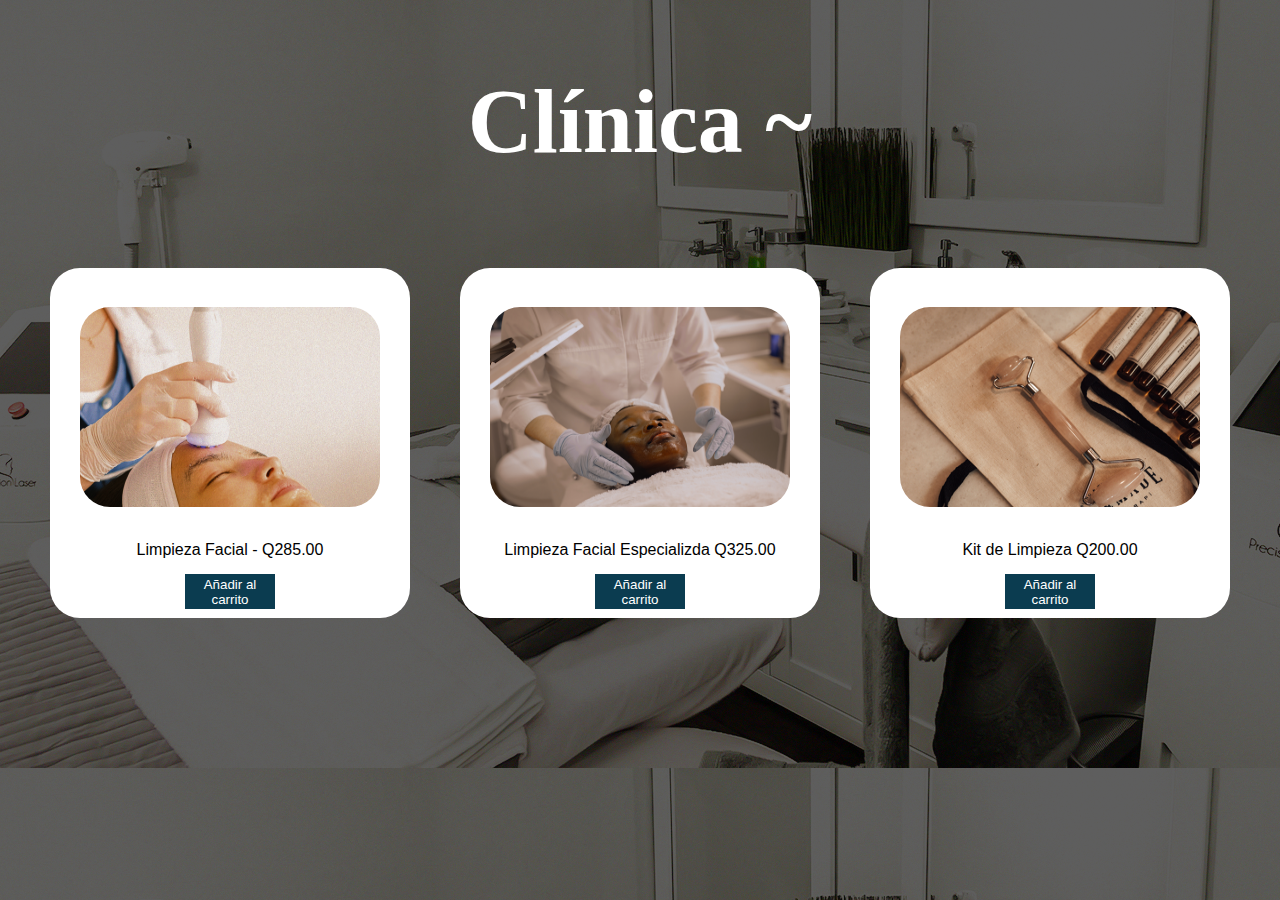
<file: clínica.html>
<!DOCTYPE html>
<html lang="en">
<head>
    <meta charset="UTF-8">
    <meta http-equiv="X-UA-Compatible" content="IE=edge">
    <meta name="viewport" content="width=device-width, initial-scale=1.0">
    <link rel="stylesheet" href="style1.css">
    <script src="java.js"></script>
    <title>Clínica</title>
</head>
<body>
    <div class="hero-image">
        <style>
          body {
            background-image: url('./img/CLÍNICA.png');
          }
          </style>
    </div>

    <div class="infos">
      <div class="titulo">
        <h1>Clínica ~</h1>
      </div>
      <div class="cuadros">
        <div class="info1">
          <img src="./img/clinica limpieza f.png" alt="" srcset="">
          <p>Limpieza Facial - Q285.00</p>
          <script>
            function mostrarAlerta() {
              alert("Añadido correctamente");
            }
          </script>
          <button onclick="mostrarAlerta()">Añadir al carrito</button>
        </div>
        <div class="info2">
          <img src="./img/Limpieza profunda.png" alt="" srcset="">
          <p>Limpieza Facial Especializda Q325.00</p>
          <script>
            function mostrarAlerta() {
              alert("Añadido correctamente");
            }
          </script>
          <button onclick="mostrarAlerta()">Añadir al carrito</button>
        </div>
        <div class="info3">
          <img src="./img/kit clinica.png" alt="" srcset="">
          <p>Kit de Limpieza Q200.00</p>
          <script>
            function mostrarAlerta() {
              alert("Añadido correctamente");
            }
          </script>
          <button onclick="mostrarAlerta()">Añadir al carrito</button>
        
      </div>
    </div>
</body>
</html>
</file>
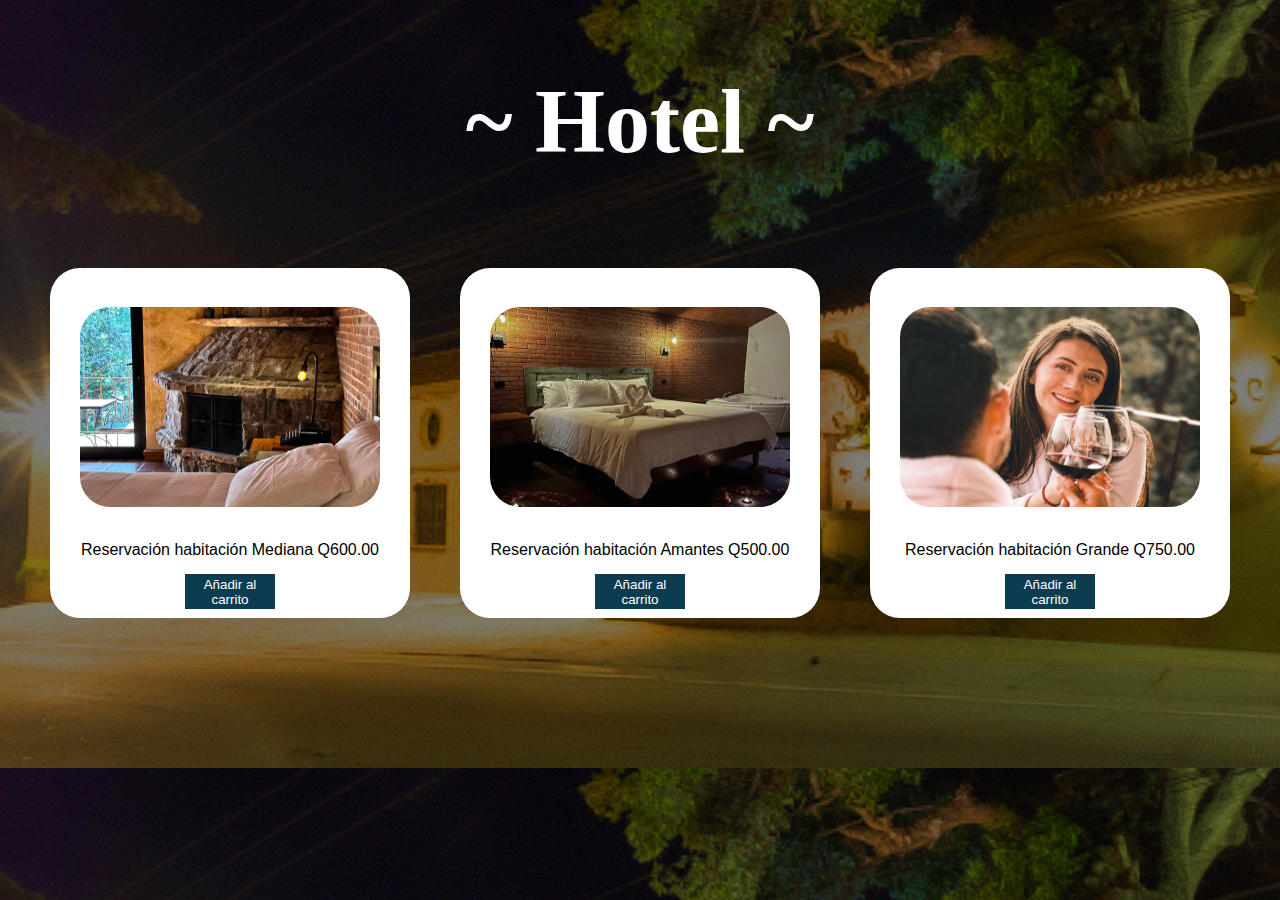
<file: hotel.html>
<!DOCTYPE html>
<html lang="en">
<head>
    <meta charset="UTF-8">
    <meta http-equiv="X-UA-Compatible" content="IE=edge">
    <meta name="viewport" content="width=device-width, initial-scale=1.0">
    <link rel="stylesheet" href="style2.css">
    <script src="java.js"></script>
    <title>Hotel</title>
</head>
<body>
    <div class="hero-image">
        <style>
          body {
            background-image: url("./img/Hotel.png");
          }
          </style>
    </div>

    <div class="infos">
      <div class="titulo">
        <h1>~ Hotel ~</h1>
      </div>
      <div class="cuadros">
        <div class="info1">
          <img src="./img/habitación medi Hotel.png" alt="" srcset="">
          <p>Reservación habitación
            Mediana Q600.00</p>
            <script>
              function mostrarAlerta() {
                alert("Añadido correctamente");
              }
            </script>
            <button onclick="mostrarAlerta()">Añadir al carrito</button>
        </div>
        <div class="info2">
          <img src="./img/Paquete romantico 1.png" alt="" srcset="">
          <p>Reservación habitación
            Amantes Q500.00</p>
            <script>
              function mostrarAlerta() {
                alert("Añadido correctamente");
              }
            </script>
            <button onclick="mostrarAlerta()">Añadir al carrito</button>
        </div>
        <div class="info3">
          <img src="./img/paquete romantico2.png" alt="" srcset="">
          <p>Reservación habitación
            Grande Q750.00</p>
            <script>
              function mostrarAlerta() {
                alert("Añadido correctamente");
              }
            </script>
            <button onclick="mostrarAlerta()">Añadir al carrito</button>
        </div>
        
      </div>
    </div>
</body>
</html>
</file>
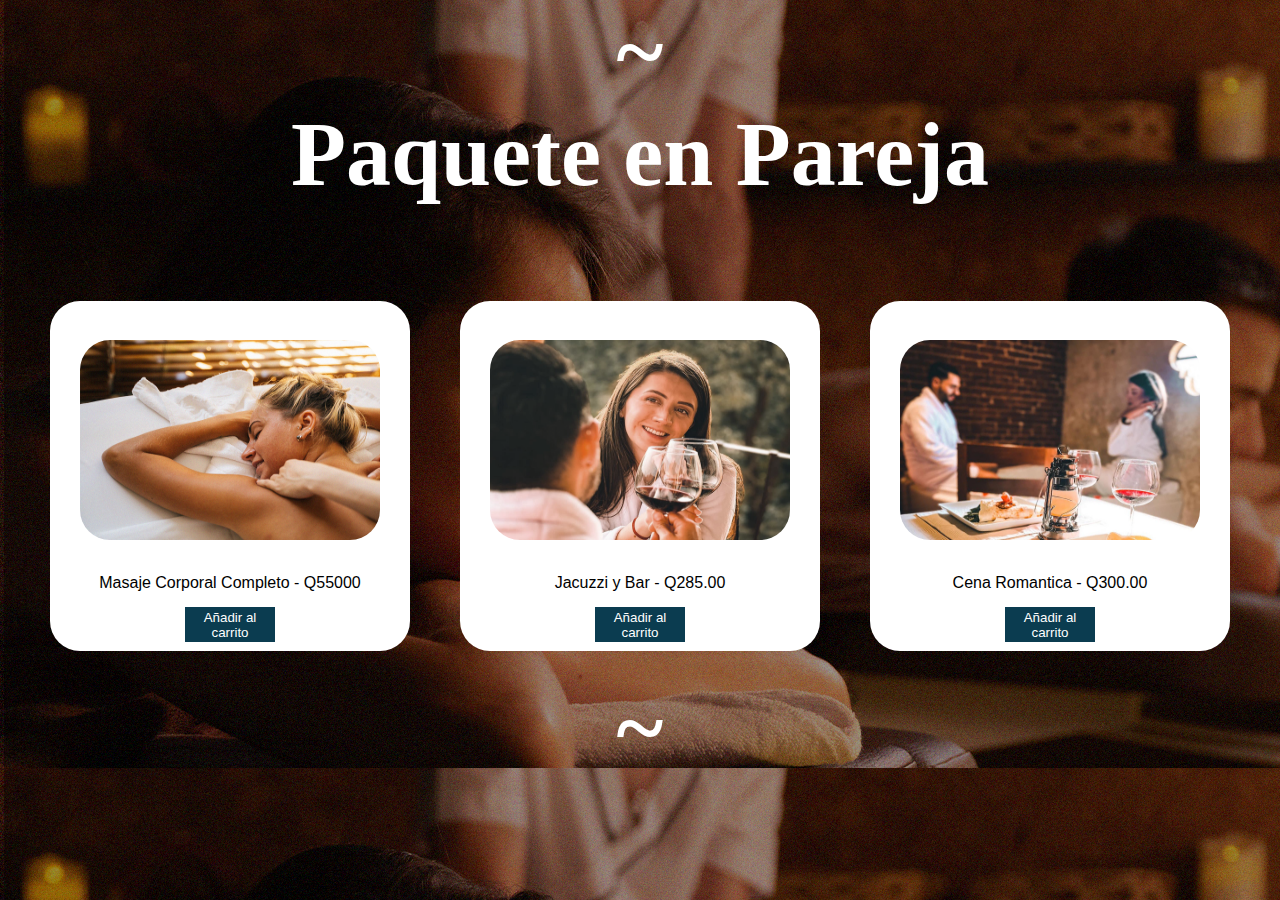
<file: pareja.html>
<!DOCTYPE html>
<html lang="en">
<head>
    <meta charset="UTF-8">
    <meta http-equiv="X-UA-Compatible" content="IE=edge">
    <meta name="viewport" content="width=device-width, initial-scale=1.0">
    <link rel="stylesheet" href="style3.css">
    <script src="java.js"></script>
    <title>Pareja</title>
</head>
<body>
    <div class="hero-image">
        <style>
          body {
            background-image: url('./img/pareja.png');
          }
          </style>
    </div>

    <div class="infos">
      <div class="deco">
        <h1>~</h1>
      </div>
      <div class="titulo">
        <h1>Paquete en Pareja</h1>
      </div>
      <div class="cuadros">
        <div class="info1">
          <img src="./img/Masaje c spa.png" alt="" srcset="">
          <p>Masaje Corporal Completo - Q55000</p>
          <script>
            function mostrarAlerta() {
              alert("Añadido correctamente");
            }
          </script>
          <button onclick="mostrarAlerta()">Añadir al carrito</button>
        </div>
        <div class="info2">
          <img src="./img/paquete romantico2.png" alt="" srcset="">
          <p>Jacuzzi y Bar - Q285.00</p>
          <script>
            function mostrarAlerta() {
              alert("Añadido correctamente");
            }
          </script>
          <button onclick="mostrarAlerta()">Añadir al carrito</button>
        </div>
        <div class="info3">
          <img src="./img/cena romantica.png" alt="" srcset="">
          <p>Cena Romantica - Q300.00</p>
          <script>
            function mostrarAlerta() {
              alert("Añadido correctamente");
            }
          </script>
          <button onclick="mostrarAlerta()">Añadir al carrito</button>
        </div>
        
      </div>
      <div class="deco">
        <h1>~</h1>
      </div>
    </div>
</body>
</html>
</file>
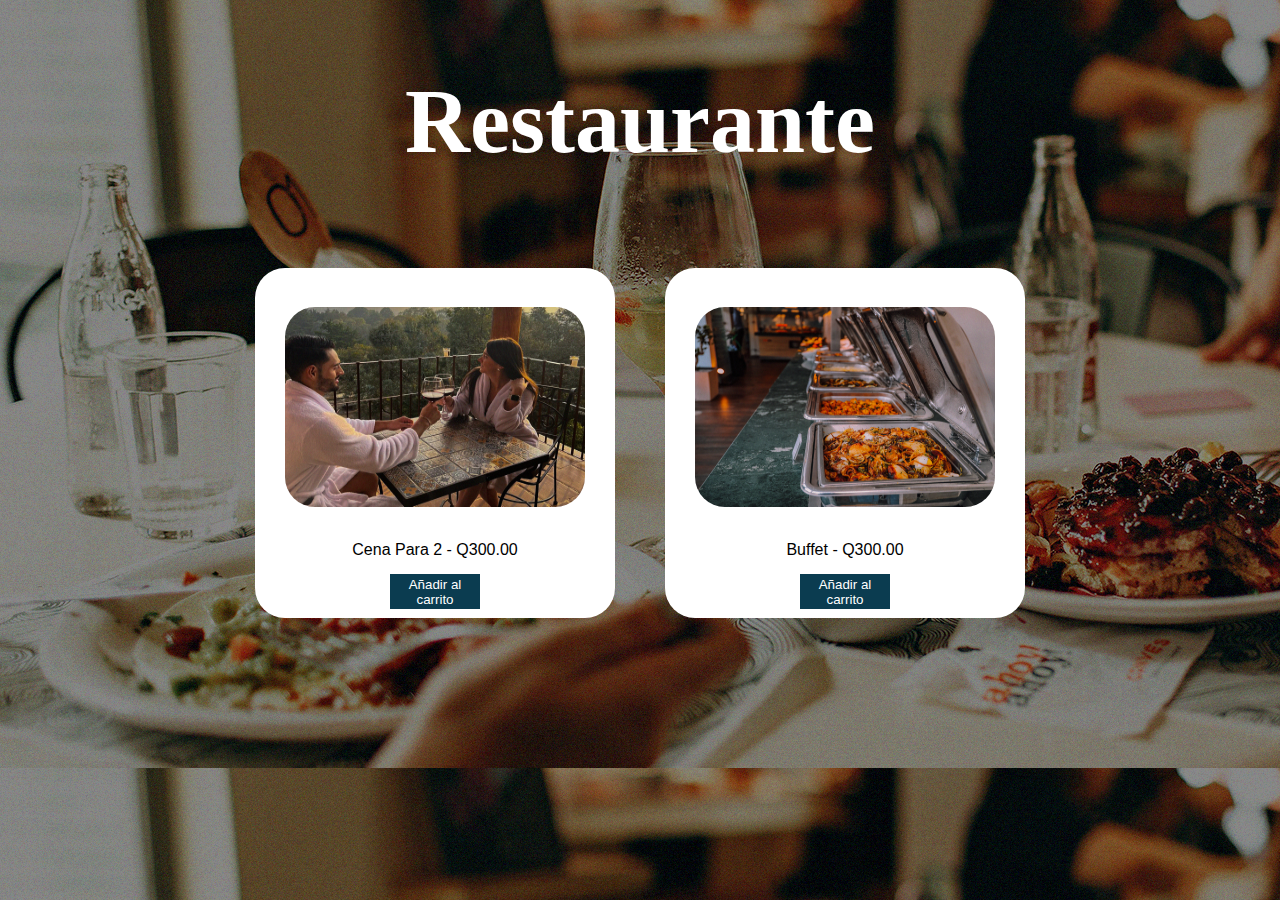
<file: restaurante.html>
<!DOCTYPE html>
<html lang="en">
<head>
    <meta charset="UTF-8">
    <meta http-equiv="X-UA-Compatible" content="IE=edge">
    <meta name="viewport" content="width=device-width, initial-scale=1.0">
    <link rel="stylesheet" href="style4.css">
    <script src="java.js"></script>
    <title>Restaurante</title>
</head>
<body>
    <div class="hero-image">
        <style>
          body {
            background-image: url('./img/Restaurante.png');
          }
          </style>
    </div>

    <div class="infos">
      <div class="titulo">
        <h1>Restaurante</h1>
      </div>
      <div class="cuadros">
        <div class="info1">
          <img src="./img/restaurante1.png" alt="" srcset="">
          <p>Cena Para 2 - Q300.00</p>
          <script>
            function mostrarAlerta() {
              alert("Añadido correctamente");
            }
          </script>
          <button onclick="mostrarAlerta()">Añadir al carrito</button>
        </div>
        <div class="info2">
          <img src="./img/restaurante buffet.png" alt="" srcset="">
          <p>Buffet - Q300.00</p>
          <script>
            function mostrarAlerta() {
              alert("Añadido correctamente");
            }
          </script>
          <button onclick="mostrarAlerta()">Añadir al carrito</button>
        </div>
        
      </div>
    </div>
</body>
</html>
</file>
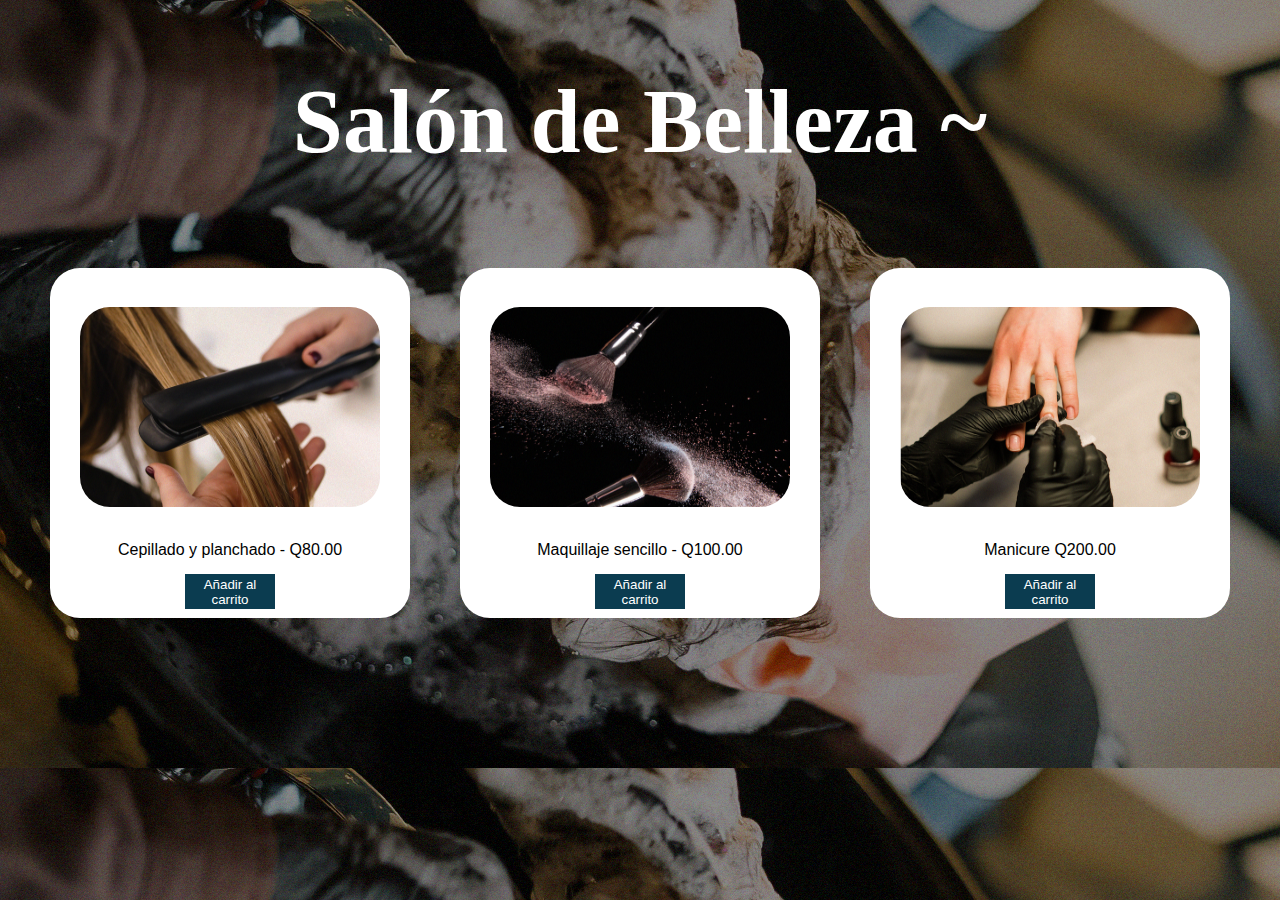
<file: salón.html>
<!DOCTYPE html>
<html lang="en">
<head>
    <meta charset="UTF-8">
    <meta http-equiv="X-UA-Compatible" content="IE=edge">
    <meta name="viewport" content="width=device-width, initial-scale=1.0">
    <link rel="stylesheet" href="style5.css">
    <script src="java.js"></script>
    <title>Salón</title>
</head>
<body>
    <div class="hero-image">
        <style>
          body {
            background-image: url('./img/salón.png');
          }
          </style>
    </div>

    <div class="infos">
      <div class="titulo">
        <h1>Salón de Belleza ~</h1>
      </div>
      <div class="cuadros">
        <div class="info1">
          <img src="./img/planchado.png" alt="" srcset="">
          <p>Cepillado y planchado - Q80.00</p>
          <script>
            function mostrarAlerta() {
              alert("Añadido correctamente");
            }
          </script>
          <button onclick="mostrarAlerta()">Añadir al carrito</button>
        </div>
        <div class="info2">
          <img src="./img/Maquillaje.png" alt="" srcset="">
          <p>Maquillaje sencillo - Q100.00</p>
          <script>
            function mostrarAlerta() {
              alert("Añadido correctamente");
            }
          </script>
          <button onclick="mostrarAlerta()">Añadir al carrito</button>
        </div>
        <div class="info3">
          <img src="./img/manicure salón.png" alt="" srcset="">
          <p>Manicure Q200.00</p>
          <script>
            function mostrarAlerta() {
              alert("Añadido correctamente");
            }
          </script>
          <button onclick="mostrarAlerta()">Añadir al carrito</button>
        </div>
        
      </div>
    </div>
</body>
</html>
</file>
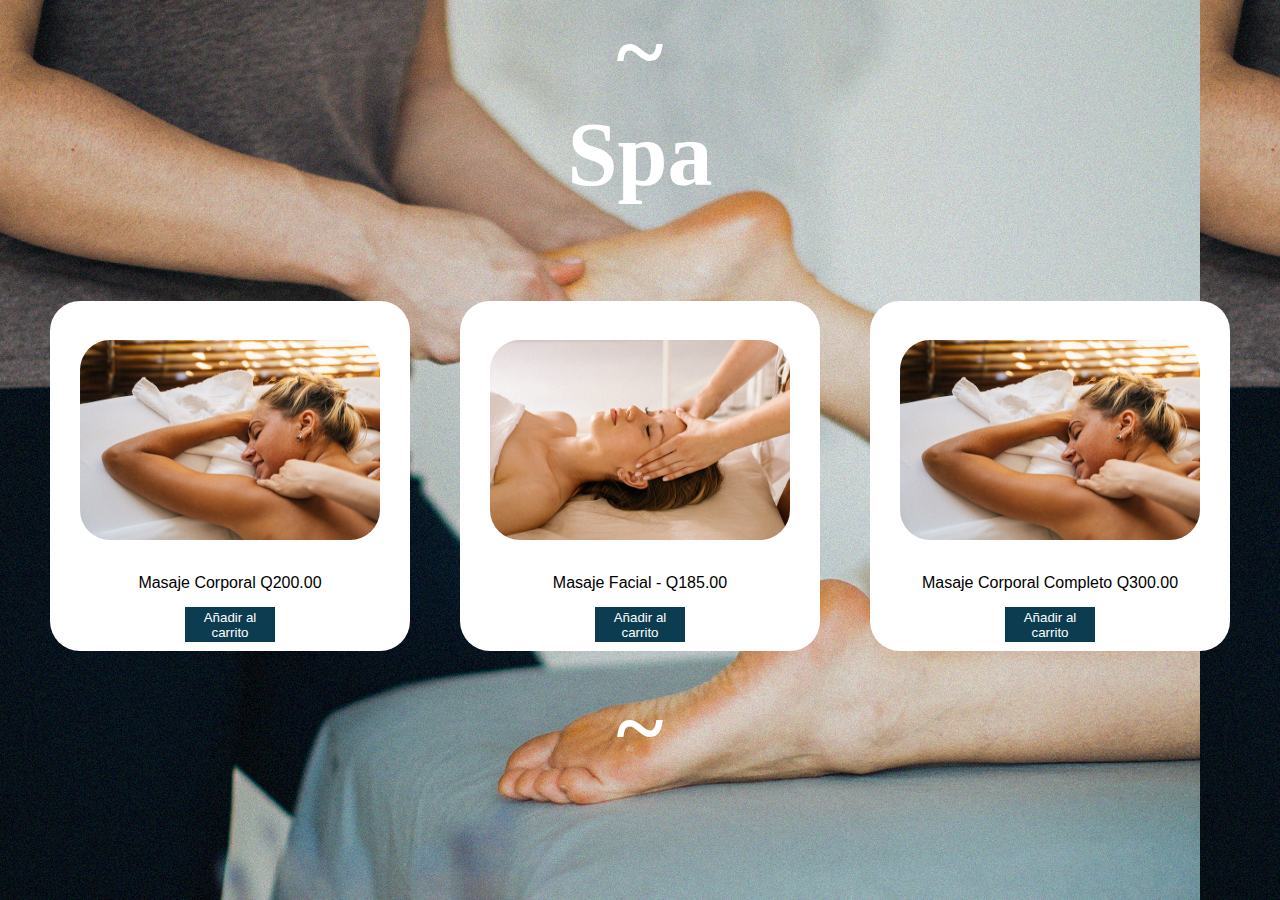
<file: spa.html>
<!DOCTYPE html>
<html lang="en">
<head>
    <meta charset="UTF-8">
    <meta http-equiv="X-UA-Compatible" content="IE=edge">
    <meta name="viewport" content="width=device-width, initial-scale=1.0">
    <link rel="stylesheet" href="style6.css">
    <script src="java.js"></script>
    <title>Spa</title>
</head>
<body>
    <div class="hero-image">
        <style>
          body {
            background-image: url("./img/Spa.png");
          }
          </style>
    </div>

    <div class="infos">
      <div class="deco">
        <h1>~</h1>
      </div>
      <div class="titulo">
        <h1>Spa</h1>
      </div>
      <div class="cuadros">
        <div class="info1">
          <img src="./img/Masaje c spa.png" alt="" srcset="">
          <p>Masaje Corporal Q200.00</p>
          <script>
            function mostrarAlerta() {
              alert("Añadido correctamente");
            }
          </script>
          <button onclick="mostrarAlerta()">Añadir al carrito</button>
        </div>
        <div class="info2">
          <img src="./img/masaje f spa.png" alt="" srcset="">
          <p>Masaje Facial - Q185.00</p>
          <script>
            function mostrarAlerta() {
              alert("Añadido correctamente");
            }
          </script>
          <button onclick="mostrarAlerta()">Añadir al carrito</button>
        </div>
        <div class="info3">
          <img src="./img/Masaje c spa.png" alt="" srcset="">
          <p>Masaje Corporal Completo Q300.00</p>
          <script>
            function mostrarAlerta() {
              alert("Añadido correctamente");
            }
          </script>
          <button onclick="mostrarAlerta()">Añadir al carrito</button>
        </div>
      </div>
      <div class="deco">
        <h1>~</h1>
      </div>
    </div>
</body>
</html>
</file>
<file: style1.css>
*{
    margin: 0;
    padding: 0;
    box-sizing: border-box;
}
.infos{
    width: 100%;
    margin: auto;
    justify-content: center;
}

.titulo{
    color: white;
    font-size: 45px;
    font-family: 'Playfair', serif;
    display: flex;
    align-content: center;
    justify-content: center;
    margin-top: 70px;
}

.cuadros{
    display: flex;
    align-content: center;
    width: 100%;
    margin-top: 70px;
    justify-content: center;
    text-align: center;
}


button{
    background-color: #0B3C50;
    color: white;
    border: 0;
    width: 90px;
    height:35px;
}

.info1{
    margin: 25px;
    align-content: center;
    justify-content: center;
    background-color: white;
    border-radius: 30px;
    height: 350px;
}

.info1 img{
    width: 300px;
    height: 200px;
    margin: 30px;
    border-radius: 30px;
}

.info1 p{
    font-family: 'Quicksand', sans-serif;
    justify-content: center;
    color: black;
    margin-bottom: 15px;
}

.info2{
    margin: 25px;
    align-content: center;
    justify-content: center;
    background-color: white;
    border-radius: 30px;
    height: 350px;
}

.info2 img{
    width: 300px;
    height: 200px;
    margin: 30px;
    border-radius: 30px;
}

.info2 p{
    font-family: 'Quicksand', sans-serif;
    justify-content: center;
    color: black;
    margin-bottom: 15px;
}

.info3{
    margin: 25px;
    align-content: center;
    justify-content: center;
    background-color: white;
    border-radius: 30px;
    height: 350px;
}

.info3 img{
    width: 300px;
    height: 200px;
    margin: 30px;
    border-radius: 30px;
}

.info3 p{
    font-family: 'Quicksand', sans-serif;
    justify-content: center;
    color: black;
    margin-bottom: 15px;
}
</file>
<file: style2.css>
*{
    margin: 0;
    padding: 0;
    box-sizing: border-box;
}
.infos{
    width: 100%;
    margin: auto;
    justify-content: center;
}

.titulo{
    color: white;
    font-size: 45px;
    font-family: 'Playfair', serif;
    display: flex;
    align-content: center;
    justify-content: center;
    margin-top: 70px;
}

.cuadros{
    display: flex;
    align-content: center;
    width: 100%;
    margin-top: 70px;
    justify-content: center;
    text-align: center;
}

button{
    background-color: #0B3C50;
    color: white;
    border: 0;
    width: 90px;
    height:35px;
}

.info1{
    margin: 25px;
    align-content: center;
    justify-content: center;
    background-color: white;
    border-radius: 30px;
    height: 350px;
}

.info1 img{
    width: 300px;
    height: 200px;
    margin: 30px;
    border-radius: 30px;
}

.info1 p{
    font-family: 'Quicksand', sans-serif;
    justify-content: center;
    color: black;
    margin-bottom: 15px;
}

.info1 a{
    font-family: 'Quicksand', sans-serif;
    margin-top: 30px;
    text-decoration: none;
    font-size: 20px;
    color: white;
    background-color: #103C51;
    width: 370px;
    height: 35px;
    text-align: center;
}
.info2{
    margin: 25px;
    align-content: center;
    justify-content: center;
    background-color: white;
    border-radius: 30px;
    height: 350px;
}

.info2 img{
    width: 300px;
    height: 200px;
    margin: 30px;
    border-radius: 30px;
}

.info2 p{
    font-family: 'Quicksand', sans-serif;
    justify-content: center;
    color: black;
    margin-bottom: 15px;
}

.info2 a{
    font-family: 'Quicksand', sans-serif;
    margin-top: 30px;
    text-decoration: none;
    font-size: 20px;
    color: white;
    background-color: #103C51;
    width: 370px;
    height: 35px;
    text-align: center;
}
.info3{
    margin: 25px;
    align-content: center;
    justify-content: center;
    background-color: white;
    border-radius: 30px;
    height: 350px;
}

.info3 img{
    width: 300px;
    height: 200px;
    margin: 30px;
    border-radius: 30px;
}

.info3 p{
    font-family: 'Quicksand', sans-serif;
    justify-content: center;
    color: black;
    margin-bottom: 15px;
}

.info3 a{
    font-family: 'Quicksand', sans-serif;
    text-decoration: none;
    font-size: 20px;
    color: white;
    background-color: #103C51;
    text-align: center;
    
}
</file>
<file: style3.css>
*{
    margin: 0;
    padding: 0;
    box-sizing: border-box;
}
.infos{
    width: 100%;
    margin: auto;
    justify-content: center;
}

.deco{
    display: flex;
    justify-content: center;
    font-size: 45px;
    color: white;
    margin: 0;
}

.titulo{
    color: white;
    font-size: 45px;
    font-family: 'Playfair', serif;
    display: flex;
    align-content: center;
    justify-content: center;

}

.cuadros{
    display: flex;
    align-content: center;
    width: 100%;
    margin-top: 70px;
    justify-content: center;
    text-align: center;
}

button{
    background-color: #0B3C50;
    color: white;
    border: 0;
    width: 90px;
    height:35px;
}

.info1{
    margin: 25px;
    align-content: center;
    justify-content: center;
    background-color: white;
    border-radius: 30px;
    height: 350px;
}

.info1 img{
    width: 300px;
    height: 200px;
    margin: 30px;
    border-radius: 30px;
}

.info1 p{
    font-family: 'Quicksand', sans-serif;
    justify-content: center;
    color: black;
    margin-bottom: 15px;
}

.info1 a{
    font-family: 'Quicksand', sans-serif;
    margin-top: 30px;
    text-decoration: none;
    font-size: 20px;
    color: white;
    background-color: #103C51;
    width: 370px;
    height: 35px;
    text-align: center;
}
.info2{
    margin: 25px;
    align-content: center;
    justify-content: center;
    background-color: white;
    border-radius: 30px;
    height: 350px;
}

.info2 img{
    width: 300px;
    height: 200px;
    margin: 30px;
    border-radius: 30px;
}

.info2 p{
    font-family: 'Quicksand', sans-serif;
    justify-content: center;
    color: black;
    margin-bottom: 15px;
}

.info2 a{
    font-family: 'Quicksand', sans-serif;
    margin-top: 30px;
    text-decoration: none;
    font-size: 20px;
    color: white;
    background-color: #103C51;
    width: 370px;
    height: 35px;
    text-align: center;
}
.info3{
    margin: 25px;
    align-content: center;
    justify-content: center;
    background-color: white;
    border-radius: 30px;
    height: 350px;
}

.info3 img{
    width: 300px;
    height: 200px;
    margin: 30px;
    border-radius: 30px;
}

.info3 p{
    font-family: 'Quicksand', sans-serif;
    justify-content: center;
    color: black;
    margin-bottom: 15px;
}

.info3 a{
    font-family: 'Quicksand', sans-serif;
    text-decoration: none;
    font-size: 20px;
    color: white;
    background-color: #103C51;
    text-align: center;
    
}
</file>
<file: style4.css>
*{
    margin: 0;
    padding: 0;
    box-sizing: border-box;
}
.infos{
    width: 100%;
    margin: auto;
    justify-content: center;
}

.titulo{
    color: white;
    font-size: 45px;
    font-family: 'Playfair', serif;
    display: flex;
    align-content: center;
    justify-content: center;
    margin-top: 70px;
}

.cuadros{
    display: flex;
    align-content: center;
    width: 100%;
    margin-top: 70px;
    justify-content: center;
    text-align: center;
}

button{
    background-color: #0B3C50;
    color: white;
    border: 0;
    width: 90px;
    height:35px;
}

.info1{
    margin: 25px;
    align-content: center;
    justify-content: center;
    background-color: white;
    border-radius: 30px;
    height: 350px;
}

.info1 img{
    width: 300px;
    height: 200px;
    margin: 30px;
    border-radius: 30px;
}

.info1 p{
    font-family: 'Quicksand', sans-serif;
    justify-content: center;
    color: black;
    margin-bottom: 15px;
}

.info1 a{
    font-family: 'Quicksand', sans-serif;
    margin-top: 30px;
    text-decoration: none;
    font-size: 20px;
    color: white;
    background-color: #103C51;
    width: 370px;
    height: 35px;
    text-align: center;
}
.info2{
    margin: 25px;
    align-content: center;
    justify-content: center;
    background-color: white;
    border-radius: 30px;
    height: 350px;
}

.info2 img{
    width: 300px;
    height: 200px;
    margin: 30px;
    border-radius: 30px;
}

.info2 p{
    font-family: 'Quicksand', sans-serif;
    justify-content: center;
    color: black;
    margin-bottom: 15px;
}

.info2 a{
    font-family: 'Quicksand', sans-serif;
    margin-top: 30px;
    text-decoration: none;
    font-size: 20px;
    color: white;
    background-color: #103C51;
    width: 370px;
    height: 35px;
    text-align: center;
}
.info3{
    margin: 25px;
    align-content: center;
    justify-content: center;
    background-color: white;
    border-radius: 30px;
    height: 350px;
}

.info3 img{
    width: 300px;
    height: 200px;
    margin: 30px;
    border-radius: 30px;
}

.info3 p{
    font-family: 'Quicksand', sans-serif;
    justify-content: center;
    color: black;
    margin-bottom: 15px;
}

.info3 a{
    font-family: 'Quicksand', sans-serif;
    text-decoration: none;
    font-size: 20px;
    color: white;
    background-color: #103C51;
    text-align: center;
    
}
</file>
<file: style5.css>
*{
    margin: 0;
    padding: 0;
    box-sizing: border-box;
}
.infos{
    width: 100%;
    margin: auto;
    justify-content: center;
}

.titulo{
    color: white;
    font-size: 45px;
    font-family: 'Playfair', serif;
    display: flex;
    align-content: center;
    justify-content: center;
    margin-top: 70px;
}

.cuadros{
    display: flex;
    align-content: center;
    width: 100%;
    margin-top: 70px;
    justify-content: center;
    text-align: center;
}

button{
    background-color: #0B3C50;
    color: white;
    border: 0;
    width: 90px;
    height:35px;
}

.info1{
    margin: 25px;
    align-content: center;
    justify-content: center;
    background-color: white;
    border-radius: 30px;
    height: 350px;
}

.info1 img{
    width: 300px;
    height: 200px;
    margin: 30px;
    border-radius: 30px;
}

.info1 p{
    font-family: 'Quicksand', sans-serif;
    justify-content: center;
    color: black;
    margin-bottom: 15px;
}

.info1 a{
    font-family: 'Quicksand', sans-serif;
    margin-top: 30px;
    text-decoration: none;
    font-size: 20px;
    color: white;
    background-color: #103C51;
    width: 370px;
    height: 35px;
    text-align: center;
}
.info2{
    margin: 25px;
    align-content: center;
    justify-content: center;
    background-color: white;
    border-radius: 30px;
    height: 350px;
}

.info2 img{
    width: 300px;
    height: 200px;
    margin: 30px;
    border-radius: 30px;
}

.info2 p{
    font-family: 'Quicksand', sans-serif;
    justify-content: center;
    color: black;
    margin-bottom: 15px;
}

.info2 a{
    font-family: 'Quicksand', sans-serif;
    margin-top: 30px;
    text-decoration: none;
    font-size: 20px;
    color: white;
    background-color: #103C51;
    width: 370px;
    height: 35px;
    text-align: center;
}
.info3{
    margin: 25px;
    align-content: center;
    justify-content: center;
    background-color: white;
    border-radius: 30px;
    height: 350px;
}

.info3 img{
    width: 300px;
    height: 200px;
    margin: 30px;
    border-radius: 30px;
}

.info3 p{
    font-family: 'Quicksand', sans-serif;
    justify-content: center;
    color: black;
    margin-bottom: 15px;
}

.info3 a{
    font-family: 'Quicksand', sans-serif;
    text-decoration: none;
    font-size: 20px;
    color: white;
    background-color: #103C51;
    text-align: center;
    
}
</file>
<file: style6.css>
*{
    margin: 0;
    padding: 0;
    box-sizing: border-box;
}
.infos{
    width: 100%;
    margin: auto;
    justify-content: center;
}


.deco{
    display: flex;
    justify-content: center;
    font-size: 45px;
    color: white;
    margin: 0;
}

.titulo{
    color: white;
    font-size: 45px;
    font-family: 'Playfair', serif;
    display: flex;
    align-content: center;
    justify-content: center;
}

.cuadros{
    display: flex;
    align-content: center;
    width: 100%;
    margin-top: 70px;
    justify-content: center;
    text-align: center;
}
button{
    background-color: #0B3C50;
    color: white;
    border: 0;
    width: 90px;
    height:35px;
}

.info1{
    margin: 25px;
    align-content: center;
    justify-content: center;
    background-color: white;
    border-radius: 30px;
    height: 350px;
}

.info1 img{
    width: 300px;
    height: 200px;
    margin: 30px;
    border-radius: 30px;
}

.info1 p{
    font-family: 'Quicksand', sans-serif;
    justify-content: center;
    color: black;
    margin-bottom: 15px;
}

.info1 a{
    font-family: 'Quicksand', sans-serif;
    margin-top: 30px;
    text-decoration: none;
    font-size: 20px;
    color: white;
    background-color: #103C51;
    width: 370px;
    height: 35px;
    text-align: center;
}
.info2{
    margin: 25px;
    align-content: center;
    justify-content: center;
    background-color: white;
    border-radius: 30px;
    height: 350px;
}

.info2 img{
    width: 300px;
    height: 200px;
    margin: 30px;
    border-radius: 30px;
}

.info2 p{
    font-family: 'Quicksand', sans-serif;
    justify-content: center;
    color: black;
    margin-bottom: 15px;
}

.info2 a{
    font-family: 'Quicksand', sans-serif;
    margin-top: 30px;
    text-decoration: none;
    font-size: 20px;
    color: white;
    background-color: #103C51;
    width: 370px;
    height: 35px;
    text-align: center;
}
.info3{
    margin: 25px;
    align-content: center;
    justify-content: center;
    background-color: white;
    border-radius: 30px;
    height: 350px;
}

.info3 img{
    width: 300px;
    height: 200px;
    margin: 30px;
    border-radius: 30px;
}

.info3 p{
    font-family: 'Quicksand', sans-serif;
    justify-content: center;
    color: black;
    margin-bottom: 15px;
}

.info3 a{
    font-family: 'Quicksand', sans-serif;
    text-decoration: none;
    font-size: 20px;
    color: white;
    background-color: #103C51;
    text-align: center;
    
}
</file>
